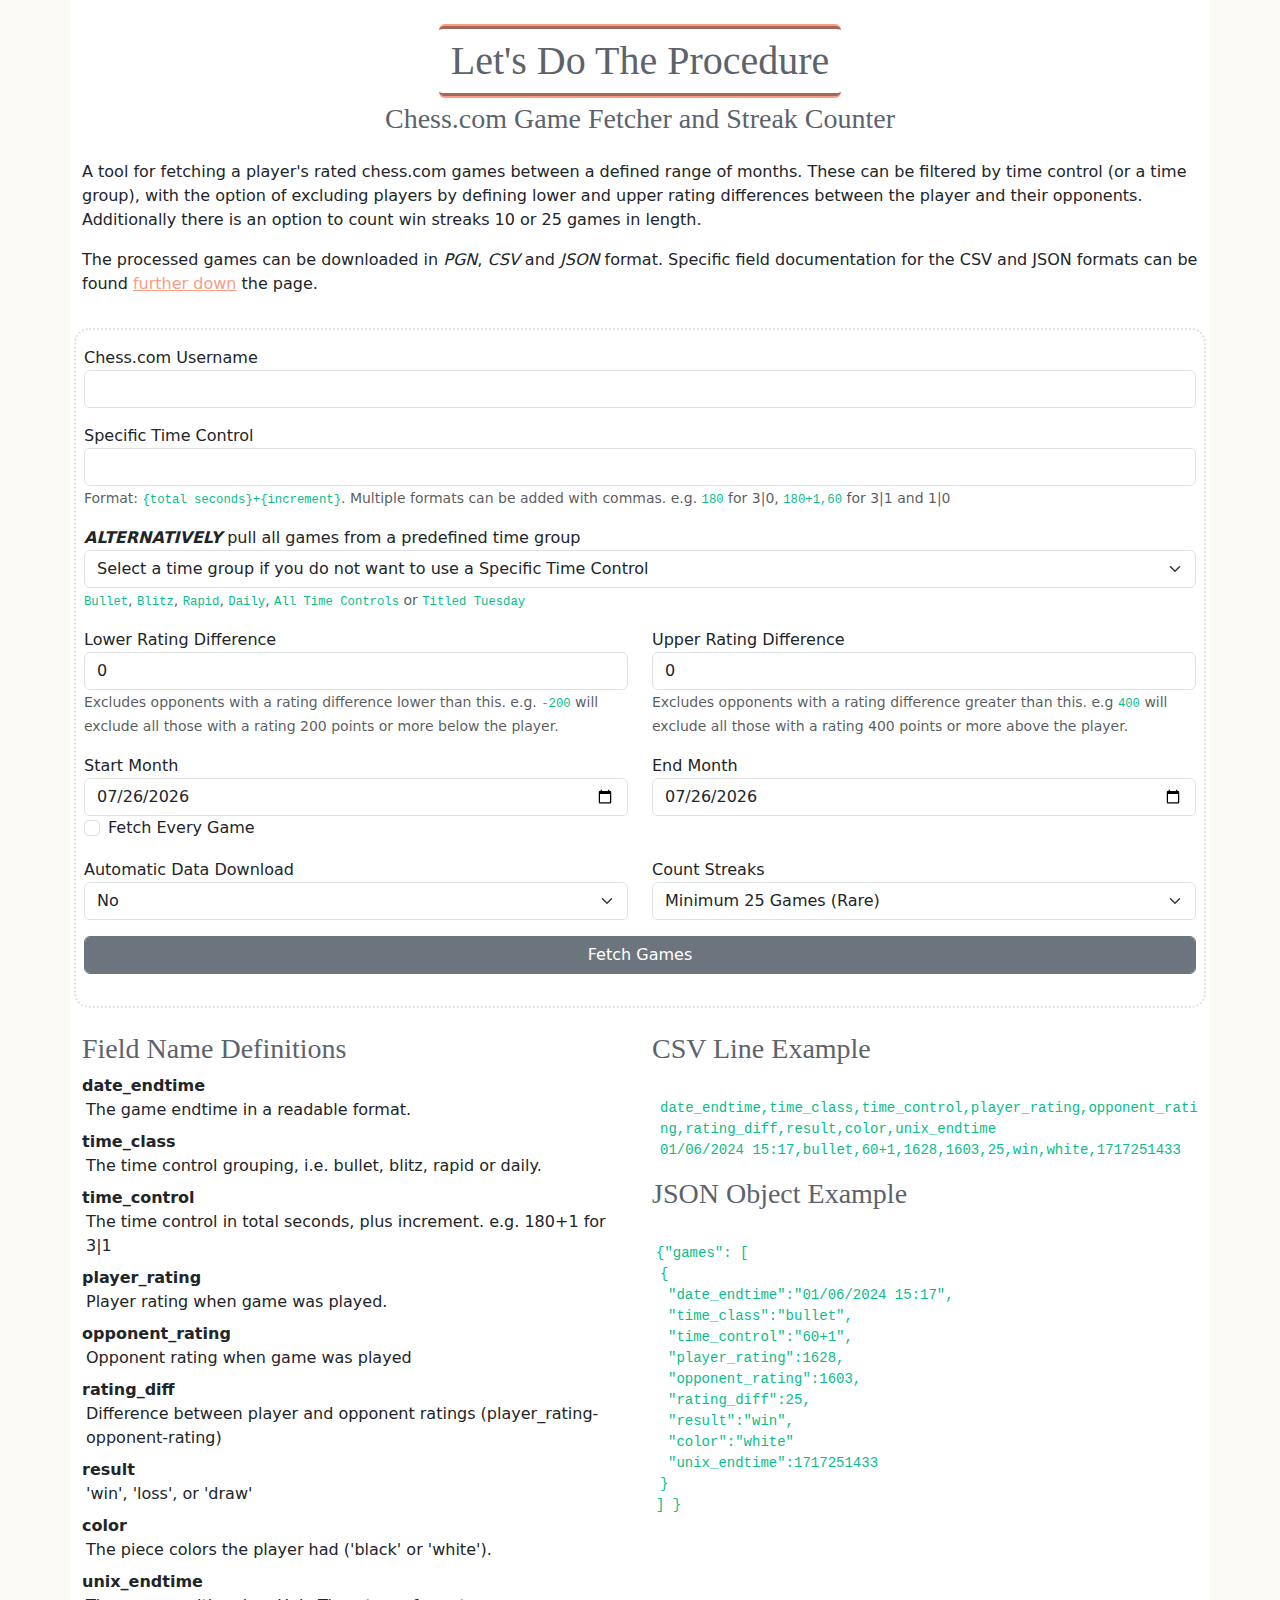
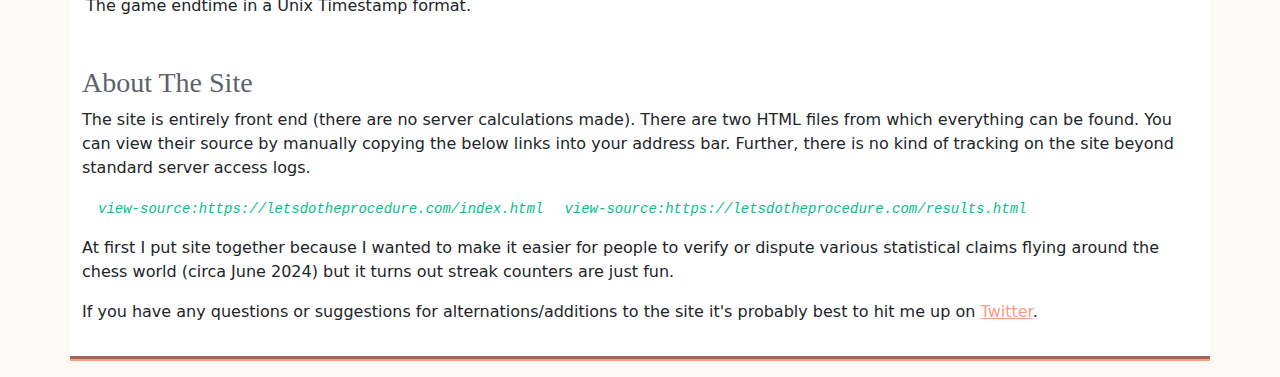
<file: index.html>
<!DOCTYPE html>
<html lang="en">
<head>
  <meta charset="utf-8">
  <meta name="viewport" content="width=device-width, initial-scale=1">
  <title>Let's Do The Procedure | Chess.com Game Fetcher and Streak Counter</title>
  <link rel="icon" type="image/x-icon" href="favicon.ico">
  <link href="https://cdn.jsdelivr.net/npm/bootstrap@5.3.3/dist/css/bootstrap.min.css" rel="stylesheet" integrity="sha384-QWTKZyjpPEjISv5WaRU9OFeRpok6YctnYmDr5pNlyT2bRjXh0JMhjY6hW+ALEwIH" crossorigin="anonymous">
  <link href="styles.css" rel="stylesheet">
</head>
<body>
  <main class='container mb-3'>
    <div class='row mb-3 text-center text-wrap-balance'>
      <h1 class='mt-4 mb-0 py-2 mx-auto rounded'>Let's Do The Procedure</h1>
      <h2><small>Chess.com Game Fetcher and Streak Counter</small></h2>
    </div>
    <div class='row mb-3'>
      <p>
        A tool for fetching a player's rated chess.com games between a defined range of months. These can be filtered
        by time control (or a time group), with the option of excluding players by defining lower and upper rating differences between the player
        and their opponents. Additionally there is an option to count win streaks 10 or 25 games in length.
      </p>
      <p>
        The processed games can be downloaded in <em>PGN</em>, <em>CSV</em> and <em>JSON</em> format. Specific field documentation for the CSV and JSON formats
        can be found <a href='#data-format-info'>further down</a> the page.
      </p>

    </div>
    <div class='row mb-4 px-1'>
      <form class='col px-2 py-3' action="results.html" method="get">
        <div class="mb-3">
          <label for="ccuser">Chess.com Username</label>
          <input class="form-control" type="text" id="ccuser" name="ccuser" required>
        </div>
        <div class="mb-3">
          <label for="tcontrol">Specific Time Control</label>
          <input class="form-control" type="text" id="tcontrol" name="tcontrol" aria-describedby="tcontrolHelp" required>
          <small id="tcontrolHelpBlock" class="form-text text-muted">
            Format: <code>{total seconds}+{increment}</code>. Multiple formats can be added with commas.
            e.g. <code>180</code> for 3|0, <code>180+1,60</code> for 3|1 and 1|0
          </small>
        </div>
        <div class="mb-3">
          <label for="tclass"><strong><em>ALTERNATIVELY</em></strong> pull all games from a predefined time group</label>
          <select name="tclass" id="tclass" class="form-select" aria-describedby="tclassHelp" aria-label="Select a time class to use as an alternative to specifying a time control.">
            <option selected value="none">Select a time group if you do not want to use a Specific Time Control</option>
            <option value="bullet">Bullet</option>
            <option value="blitz">Blitz</option>
            <option value="rapid">Rapid</option>
            <option value="daily">Daily</option>
            <option value="all">All Time Controls</option>
            <option value="tt">Titled Tuesday</option>
          </select>
          <small id="tclassHelpBlock" class="form-text text-muted">
            <code>Bullet</code>, <code>Blitz</code>, <code>Rapid</code>, <code>Daily</code>, <code>All Time Controls</code> or <code>Titled Tuesday</code>
          </small>
        </div>
        <div class="row mb-3">
          <div class="col-6">
            <label for="lowratediff">Lower Rating Difference</label>
            <input class="form-control" type="number" id="lowratediff" name="lowratediff" value="0" aria-describedby="lowratediffHelp">
            <small id="lowratediffHelp" class="form-text">
              Excludes opponents with a rating difference lower than this.
              e.g. <code>-200</code> will exclude all those with a rating 200 points or more below the player.
            </small>
          </div>
          <div class="col-6">
            <label for="upratediff">Upper Rating Difference</label>
            <input class="form-control" type="number" id="upratediff" name="upratediff" value="0" aria-describedby="upratediffHelp">
            <small id="upratediffHelp" class="form-text">
              Excludes opponents with a rating difference greater than this.
              e.g <code>400</code> will exclude all those with a rating 400 points or more above the player.
            </small>
          </div>
        </div>
        <div class="row mb-3">
          <div class="col-6">
            <label for="sdate">Start Month</label>
            <input class="form-control" type="date" id="sdate" name="sdate">
          </div>
          <div class="col-6">
            <label for="edate">End Month</label>
            <input class="form-control" type="date" id="edate" name="edate">
          </div>
          <div class='col'>
            <div class="form-check">
              <input class="form-check-input" name="fallgames" type="checkbox" value="1" id="fallgames">
              <label class="form-check-label" for="fallgames">
                Fetch Every Game
              </label>
            </div>
          </div>
        </div>
        <div class="row mb-3">
          <div class="col-sm-6">
            <label for="dtype">Automatic Data Download</label>
            <select name="dtype" id="dtype" class="form-select" aria-label="Automatically Download a Formatted Dataset">
              <option selected value="none">No</option>
              <option value="csv">Yes, CSV Format</option>
              <option value="json">Yes, JSON Format</option>
              <option value="pgn">Yes, PGN Format</option>
            </select>
          </div>
          <div class="col-sm-6">
            <label for="cstreaks">Count Streaks</label>
            <select name="cstreaks" id="cstreaks" class="form-select" aria-label="Choose whether to count streaks">
              <option value="25" selected>Minimum 25 Games (Rare)</option>
              <option value="10">Minimum 10 Games (Common)</option>
              <option value="0">Do Not Count Streaks (Fastest Download)</option>
            </select>
          </div>
        </div>
        <div class="mb-3">
          <button class="btn btn-secondary form-control" type="submit" value="Fetch Games">Fetch Games</button>
        </div>
      </form>
    </div>
    <div id='data-format-info' class='row mb-3'>
      <div class='col-md-6 mb-3 text-break'>
        <h3>Field Name Definitions</h3>
        <dl>
          <dt>date_endtime<dt>
          <dd class="ps-1">The game endtime in a readable format.</dd>
          <dt>time_class<dt>
          <dd class="ps-1">The time control grouping, i.e. bullet, blitz, rapid or daily.</dd>
          <dt>time_control</dt>
          <dd class="ps-1">The time control in total seconds, plus increment. e.g. 180+1 for 3|1</dd>
          <dt>player_rating</dt>
          <dd class="ps-1">Player rating when game was played.</dd>
          <dt>opponent_rating</dt>
          <dd class="ps-1">Opponent rating when game was played</dd>
          <dt>rating_diff</dt>
          <dd class="ps-1">Difference between player and opponent ratings (player_rating-opponent-rating)</dd>
          <dt>result</dt>
          <dd class="ps-1">'win', 'loss', or 'draw'</dd>
          <dt>color</dt>
          <dd class="ps-1">The piece colors the player had ('black' or 'white').</dd>
          <dt>unix_endtime</dt>
          <dd class="ps-1">The game endtime in a Unix Timestamp format.</dd>
        </dl>
      </div>
      <div class='col-md-6 text-break'>
        <div class='mb-3'>
          <h3>CSV Line Example</h3>
          <code class='ps-2'>
            <div class='ms-2'>date_endtime,time_class,time_control,player_rating,opponent_rating,rating_diff,result,color,unix_endtime</div>
            <div class='ms-2'>01/06/2024 15:17,bullet,60+1,1628,1603,25,win,white,1717251433</div>
          </code>
        </div>
        <div class='mb-3'>
          <h3>JSON Object Example</h3>
          <code class='ps-2'>
            <div class='ms-1'>{"games": [</div>
            <div class='ms-2'>{</div>
            <div class='ms-3'>"date_endtime":"01/06/2024 15:17",</div>
            <div class='ms-3'>"time_class":"bullet",</div>
            <div class='ms-3'>"time_control":"60+1",</div>
            <div class='ms-3'>"player_rating":1628,</div>
            <div class='ms-3'>"opponent_rating":1603,</div>
            <div class='ms-3'>"rating_diff":25,</div>
            <div class='ms-3'>"result":"win",</div>
            <div class='ms-3'>"color":"white"</div>
            <div class='ms-3'>"unix_endtime":1717251433</div>
            <div class='ms-2'>}</div>
            <div class='ms-1'>] }</div>
          </code>
        </div>
      </div>
    </div>
    <div class='row mb-3'>
      <h3>About The Site</h3>
      <p>
        The site is entirely front end (there are no server calculations made). There are two HTML files from which everything can be found.
        You can view their source by manually copying the below links into your address bar.
        Further, there is no kind of tracking on the site beyond standard server access logs.
      </p>
      <p>
        <code class='fst-italic ps-3'>view-source:https://letsdotheprocedure.com/index.html</code>
        <code class='fst-italic ps-3'>view-source:https://letsdotheprocedure.com/results.html</code>
      </p>
      <p>
        At first I put site together because I wanted to make it easier for people to verify
        or dispute various statistical claims flying around the chess world (circa June 2024)
        but it turns out streak counters are just fun.
      </p>
      <p>
        If you have any questions or suggestions for alternations/additions to the site
        it's probably best to hit me up on <a href='https://x.com/crispyflacs'>Twitter</a>.
      </p>
    </div>
  </main>
  <script src="https://cdn.jsdelivr.net/npm/bootstrap@5.3.3/dist/js/bootstrap.bundle.min.js" integrity="sha384-YvpcrYf0tY3lHB60NNkmXc5s9fDVZLESaAA55NDzOxhy9GkcIdslK1eN7N6jIeHz" crossorigin="anonymous"></script>
  <script src="index.js"></script>
</body>
</html>
</file>
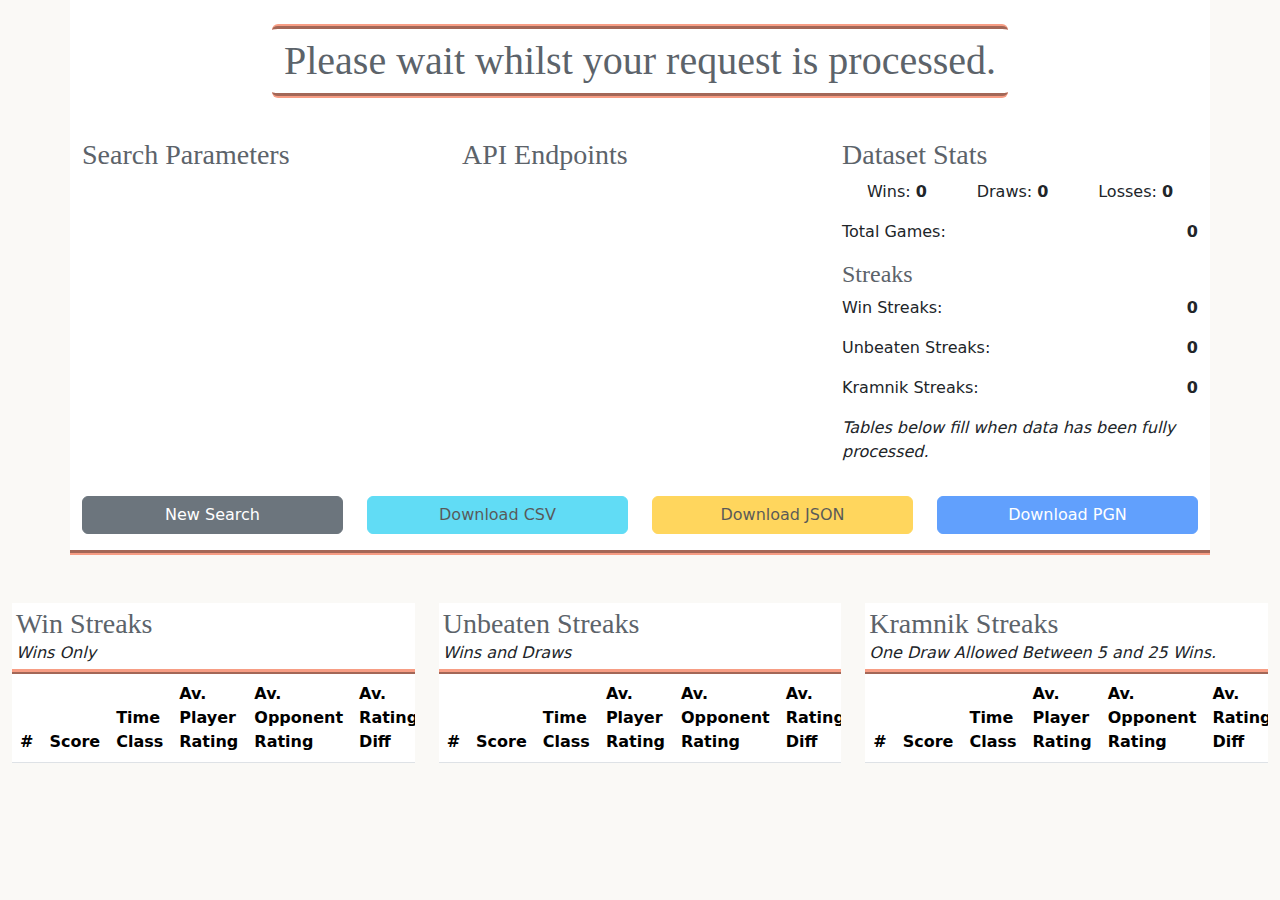
<file: results.html>
<!DOCTYPE html>
<html lang="en">
<head>
  <meta charset="utf-8">
  <meta name="viewport" content="width=device-width, initial-scale=1">
  <title>Download | Let's Do The Procedure</title>
  <link rel="icon" type="image/x-icon" href="favicon.ico">
  <link href="https://cdn.jsdelivr.net/npm/bootstrap@5.3.3/dist/css/bootstrap.min.css" rel="stylesheet" integrity="sha384-QWTKZyjpPEjISv5WaRU9OFeRpok6YctnYmDr5pNlyT2bRjXh0JMhjY6hW+ALEwIH" crossorigin="anonymous">
  <link href="styles.css" rel="stylesheet">
</head>
<body>
  <main class='container mb-5'>
    <div class='row mb-3'>
      <h1 class='text-center paper my-4 py-2 mx-auto rounded text-wrap-balance'>Please wait whilst your request is processed.</h1>
    </div>
    <div class='row mb-3'>
      <div class='col-md-4 position-relative'>
        <button class="d-md-none btn btn-sm btn-secondary btn-collapse position-absolute" type="button" data-bs-toggle="collapse" data-bs-target="#params" aria-expanded="false" aria-controls="params">
          &#8595;
        </button>
        <h3>Search Parameters</h3>
        <div class='collapse' id='params'></div>
      </div>
      <div class='col-md-4 position-relative'>
        <button class="d-md-none btn btn-sm btn-secondary btn-collapse position-absolute" type="button" data-bs-toggle="collapse" data-bs-target="#api-log" aria-expanded="false" aria-controls="api-log">
          &#8595;
        </button>
        <h3>API Endpoints</h3>
          <div id='api-log' class='collapse overflow-auto'>
          </div>
      </div>
      <div class='col-md-4 position-relative'>
        <div>
          <button class="d-md-none btn btn-sm btn-secondary btn-collapse position-absolute" type="button" data-bs-toggle="collapse" data-bs-target="#stat-log" aria-expanded="true" aria-controls="stat-log">
            &#8595;
          </button>
          <h3>Dataset Stats</h3>
          <div id="stat-log" class="collapse show">
            <div class='d-flex justify-content-around'>
              <p>Wins: <strong class='win-counter'>0</strong></p>
              <p>Draws: <strong class='draw-counter'>0</strong></p>
              <p>Losses: <strong class='loss-counter'>0</strong></p>
            </div>
              <p>Total Games: <span class="game-count float-end fw-bold">0</span></p>
            <div class='streak'>
              <h4>Streaks</h4>
              <p>Win Streaks: <span class="win-count float-end fw-bold">0</span></p>
              <p>Unbeaten Streaks: <span class="unbeaten-count float-end fw-bold">0</span></p>
              <p>Kramnik Streaks: <span class="kramnik-count float-end fw-bold">0</span></p>
              <p><em>Tables below fill when data has been fully processed.</em></p>
            </div>
          </div>
        </div>
      </div>
    </div>
    <div class='row mb-2'>
      <div class='col-sm-3 mb-2'>
        <a id="home" class="btn btn-secondary w-100" href="index.html" role="button">New Search</a>
      </div>
      <div class='col-sm-3 mb-2'>
        <a class="btn btn-info w-100 csv-download disabled" role="button"> Download CSV</a>
      </div>
      <div class='col-sm-3 mb-2'>
        <a class="btn btn-warning w-100 json-download disabled" role="button">Download JSON</a>
      </div>
      <div class='col-sm-3 mb-2'>
        <a class="btn btn-primary w-100 pgn-download disabled" role="button">Download PGN</a>
      </div>
    </div>
  </main>
  <div class='container-fluid streak'>
    <div class='row'>
      <div class='col-lg-4 mb-3 position-relative'>
        <button class="d-lg-none btn btn-sm btn-secondary btn-collapse position-absolute" type="button" data-bs-toggle="collapse" data-bs-target="#win-table" aria-expanded="true" aria-controls="win-table">
          &#8595;
        </button>
        <div class='table-title p-1'>
          <h3 class='mb-0'>Win Streaks</h3>
          <em>Wins Only</em>
        </div>
        <div id="win-table" class="streak-table collapse show">
          <table class="table d-block overflow-auto">
            <thead>
              <tr>
                <th scope="col">#</th>
                <th scope="col">Score</th>
                <th scope="col">Time Class</th>
                <th scope="col">Av. Player Rating</th>
                <th scope="col">Av. Opponent Rating</th>
                <th scope="col">Av. Rating Diff</th>
                <th scope="col">Start Date</th>
                <th scope="col">End Date</th>
              </tr>
            </thead>
            <tbody class='win-streak-tbody'>
            </tbody>
          </table>
        </div>
      </div>
      <div class='col-lg-4 mb-3 position-relative'>
        <button class="d-lg-none btn btn-sm btn-secondary btn-collapse position-absolute" type="button" data-bs-toggle="collapse" data-bs-target="#unbeaten-table" aria-expanded="true" aria-controls="unbeaten-table">
          &#8595;
        </button>
        <div class='table-title p-1'>
          <h3 class='mb-0'>Unbeaten Streaks</h3>
          <em>Wins and Draws</em>
        </div>
        <div id="unbeaten-table" class="streak-table collapse show">
          <table class="table d-block overflow-auto">
            <thead>
              <tr>
                <th scope="col">#</th>
                <th scope="col">Score</th>
                <th scope="col">Time Class</th>
                <th scope="col">Av. Player Rating</th>
                <th scope="col">Av. Opponent Rating</th>
                <th scope="col">Av. Rating Diff</th>
                <th scope="col">Start Date</th>
                <th scope="col">End Date</th>
              </tr>
            </thead>
            <tbody class='unbeaten-streak-tbody'>
            </tbody>
          </table>
        </div>
      </div>
      <div class='col-lg-4 mb-3 position-relative'>
        <button class="d-lg-none btn btn-sm btn-secondary btn-collapse position-absolute" type="button" data-bs-toggle="collapse" data-bs-target="#kramnik-table" aria-expanded="true" aria-controls="kramnik-table">
          &#8595;
        </button>
        <div class='table-title p-1'>
          <h3 class='mb-0'>Kramnik Streaks</h3>
          <em>One Draw Allowed Between 5 and 25 Wins.</em>
        </div>
        <div id='kramnik-table' class="streak-table collapse show">
          <table class="table d-block overflow-auto">
            <thead>
              <tr>
                <th scope="col">#</th>
                <th scope="col">Score</th>
                <th scope="col">Time Class</th>
                <th scope="col">Av. Player Rating</th>
                <th scope="col">Av. Opponent Rating</th>
                <th scope="col">Av. Rating Diff</th>
                <th scope="col">Start Date</th>
                <th scope="col">End Date</th>
              </tr>
            </thead>
            <tbody class='kramnik-streak-tbody'>
            </tbody>
          </table>
        </div>
      </div>
    </div>
  </div>
  <script src="https://cdn.jsdelivr.net/npm/bootstrap@5.3.3/dist/js/bootstrap.bundle.min.js" integrity="sha384-YvpcrYf0tY3lHB60NNkmXc5s9fDVZLESaAA55NDzOxhy9GkcIdslK1eN7N6jIeHz" crossorigin="anonymous"></script>
  <script src="results.js"></script>
</body>
</html>
</file>
<file: styles.css>
:root {
    --code: #09BC8A;
    --heading: #5c636a;
    --highlight: #F79D84;
    --border: #dee2e6;
    --download: #ffa500;
    --success: #006400;
    --error: #ff0000;
    --body-bg: #FAF9F6;
    --main-bg: #FFFFFF;
}
.text-wrap-balance {
  text-wrap: balance;
}
.success {
  color: var(--success)!important;
}
.error {
  color: var(--error)!important;
}
body {
  background-color: var(--body-bg);
}
main {
  background-color: var(--main-bg);
  border-bottom: 5px groove var(--highlight);
}
h1 {
  border-top: 5px ridge var(--highlight);
  border-bottom: 5px groove var(--highlight);
  width: fit-content!important;
}
h1, h2, h3, h4, h5, h6 {
  font-family: serif;
  color: var(--heading);
}
a {
  color: var(--highlight);
}
code {
  color: var(--code);
}
form {
  border: 2px dotted var(--border);
  border-radius: 15px;
}
#api-log p {
  color: var(--download);
}
.table-title {
  background-color: var(--main-bg);
  border-bottom: 5px ridge var(--highlight);
}
.btn-collapse {
  right: 0.5rem;
}
.streak .btn-collapse {
  right: 1rem;
  top: 0.5rem;
}
.streak-table {
  background-color: var(--main-bg);
}
</file>
